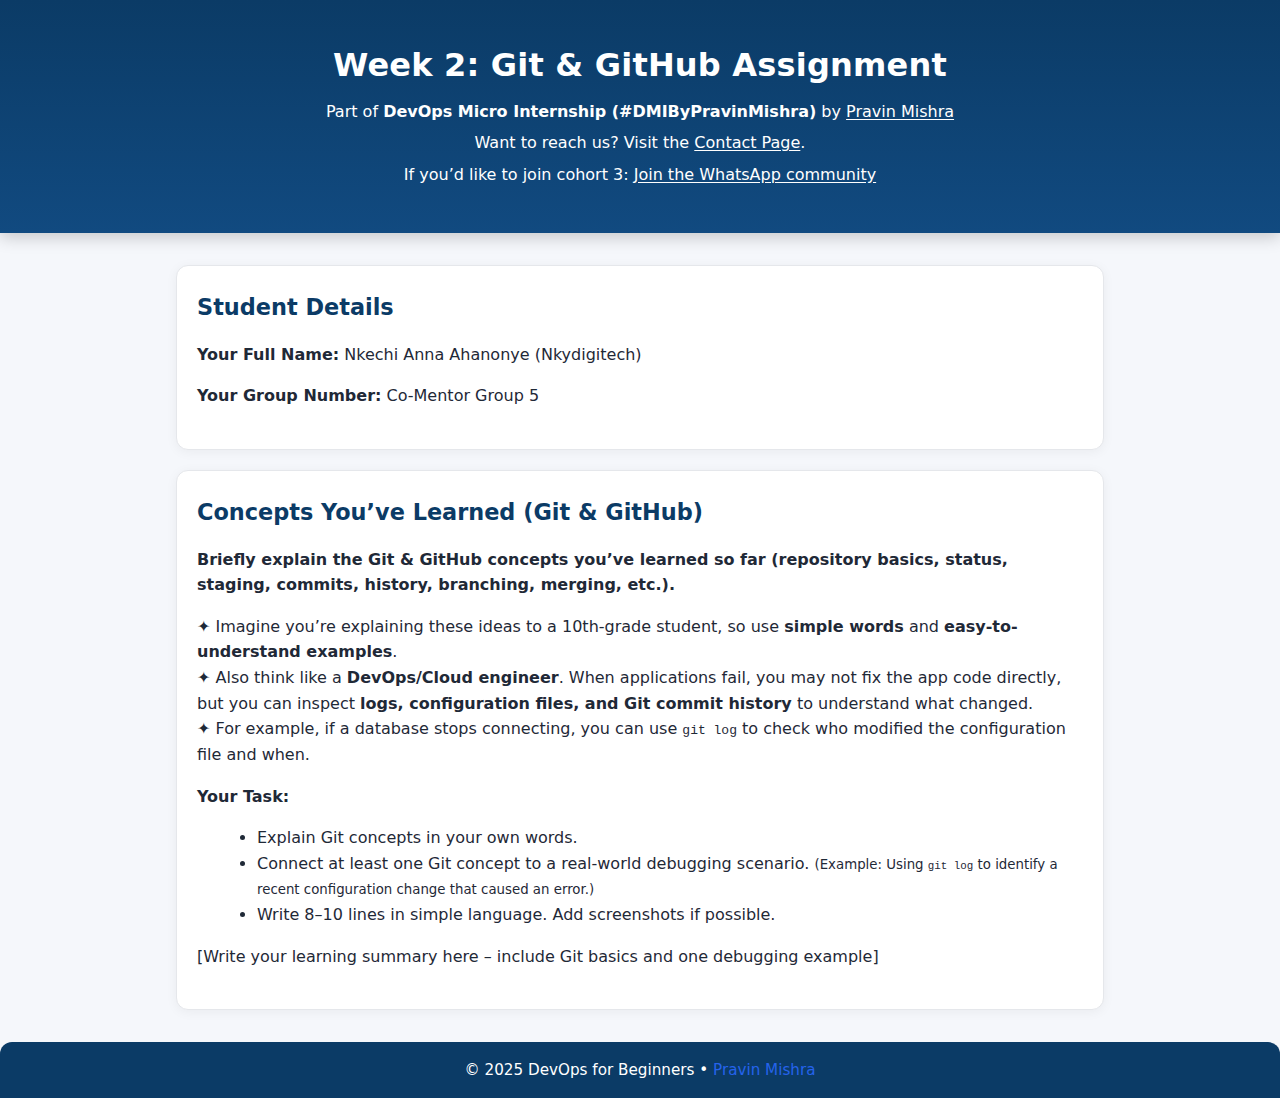
<file: index.html>
<!DOCTYPE html>
<html lang="en">
<head>
    <meta charset="UTF-8" />
    <meta name="viewport" content="width=device-width, initial-scale=1" />
    <title>Git Assignment – DevOps Micro Internship (#DMI)</title>
    <link rel="stylesheet" href="style.css" />
</head>

<body>
    <header class="site-header">
        <div class="header-inner">
            <h1>Week 2: Git & GitHub Assignment</h1>

            <p class="cohort-line">
                Part of <strong>DevOps Micro Internship (#DMIByPravinMishra)</strong> by
                <a href="https://www.linkedin.com/in/pravin-mishra-aws-trainer/" target="_blank">
                    Pravin Mishra
                </a>
            </p>

            <p class="playlist-line">
                Want to reach us? Visit the
                <a href="contact.html">Contact Page</a>.
            </p>

            <p class="playlist-line">
                If you’d like to join cohort 3:
                <a href="https://chat.whatsapp.com/LSQpMsW9suFAS54DKtLcgE" target="_blank">
                    Join the WhatsApp community
                </a>
            </p>
        </div>
    </header>

    <main class="container">

        <!-- Student Details -->
        <section class="card student-info" aria-labelledby="student-details">
            <h2 id="student-details">Student Details</h2>
            <p>
                <b>Your Full Name:</b>
                <span class="placeholder">Nkechi Anna Ahanonye (Nkydigitech)</span>
            </p>
            <p>
                <b>Your Group Number:</b>
                <span class="placeholder">Co-Mentor Group 5</span>
            </p>
        </section>

        <!-- Concepts Learned -->
        <section class="card instructions" aria-labelledby="learning-summary">
            <h2 id="learning-summary">Concepts You’ve Learned (Git & GitHub)</h2>

            <p>
                <b>
                    Briefly explain the Git & GitHub concepts you’ve learned so far
                    (repository basics, status, staging, commits, history, branching,
                    merging, etc.).
                </b>
            </p>

            <p>
                ✦ Imagine you’re explaining these ideas to a 10th-grade student, so use
                <b>simple words</b> and <b>easy-to-understand examples</b>.
                <br />
                ✦ Also think like a <b>DevOps/Cloud engineer</b>. When applications fail,
                you may not fix the app code directly, but you can inspect
                <b>logs, configuration files, and Git commit history</b> to understand
                what changed.
                <br />
                ✦ For example, if a database stops connecting, you can use
                <code>git log</code> to check who modified the configuration file and when.
            </p>

            <p><b>Your Task:</b></p>
            <ul>
                <li>Explain Git concepts in your own words.</li>
                <li>
                    Connect at least one Git concept to a real-world debugging scenario.
                    <small>
                        (Example: Using <code>git log</code> to identify a recent
                        configuration change that caused an error.)
                    </small>
                </li>
                <li>Write 8–10 lines in simple language. Add screenshots if possible.</li>
            </ul>

            <p class="placeholder">
                [Write your learning summary here – include Git basics and one
                debugging example]
            </p>
        </section>

    </main>

    <footer class="site-footer">
        © 2025 DevOps for Beginners •
        <a href="https://www.linkedin.com/in/pravin-mishra-aws-trainer/" target="_blank">
            Pravin Mishra
        </a>
    </footer>
</body>
</html>
</file>
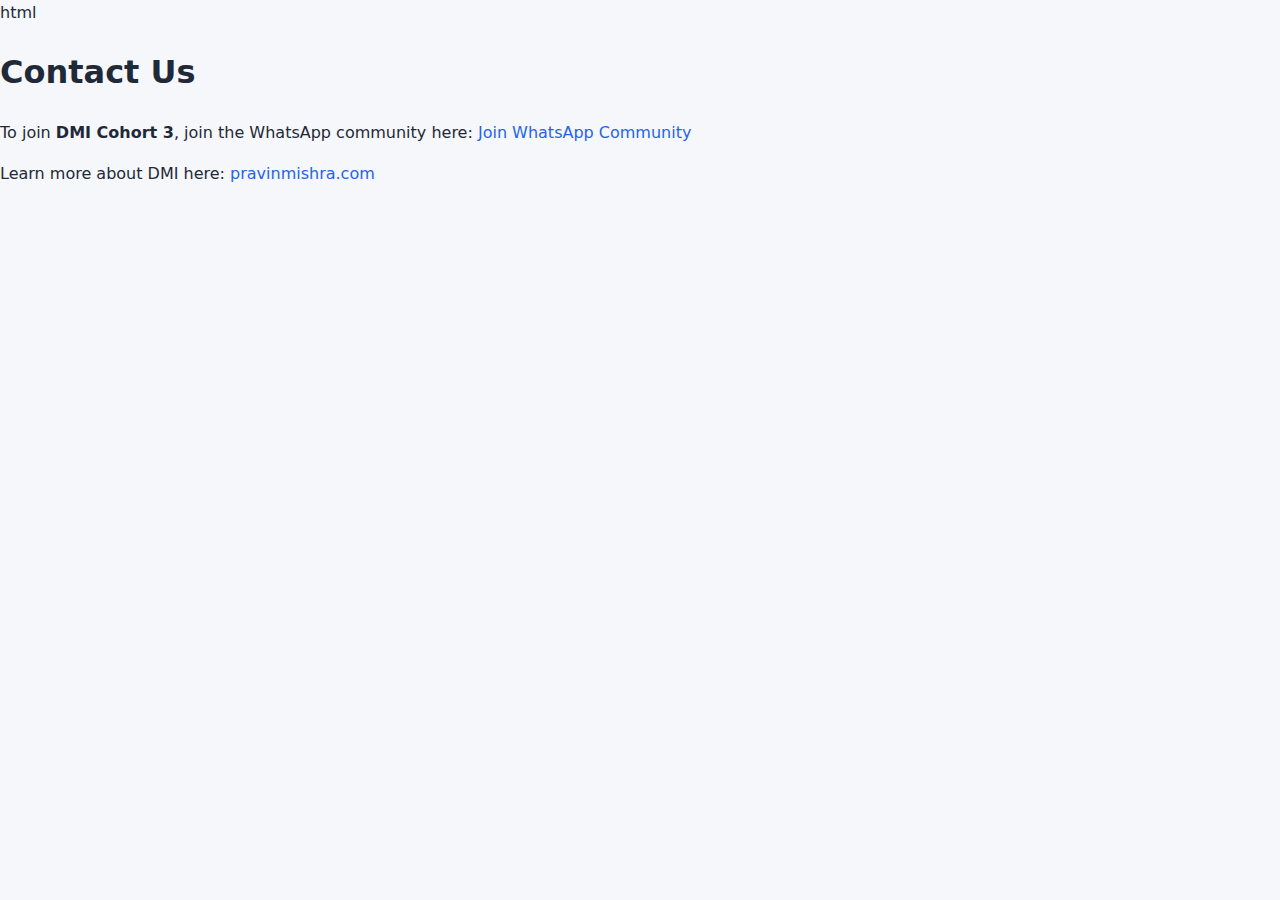
<file: contact.html>
html
<!doctype html>
<html lang="en">
<head>
  <meta charset="utf-8" />
  <meta name="viewport" content="width=device-width, initial-scale=1" />
  <title>Contact - CodeTrack</title>
  <link rel="stylesheet" href="style.css" />
</head>
<body>
  <h1>Contact Us</h1>
 
  <p>
    To join <strong>DMI Cohort 3</strong>, join the WhatsApp community here:
    <a
      href="https://chat.whatsapp.com/LSQpMsW9suFAS54DKtLcgE"
      target="_blank"
      rel="noopener noreferrer"
      aria-label="Join DMI Cohort 3 WhatsApp Community (opens in a new tab)"
    >
      Join WhatsApp Community
    </a>
  </p>
 
  <p>
    Learn more about DMI here:
    <a
      href="https://pravinmishra.com/"
      target="_blank"
      rel="noopener noreferrer"
      aria-label="Visit Pravin Mishra website (opens in a new tab)"
    >
      pravinmishra.com
    </a>
  </p>
</body>
</html>
</file>
<file: style.css>
/* ---------------------------
   Base
---------------------------- */
:root {
    --brand-900: #0b3b66;
    /* deep navy header for better contrast */
    --brand-700: #114a80;
    --ink: #1f2937;
    --muted: #6b7280;
    --paper: #ffffff;
    --bg: #f5f7fb;
    --border: #e5e7eb;
    --accent: #2563eb;
    /* link color */
    --accent-ink: #0b3b66;
    --ok: #22c55e;
}

*,
*::before,
*::after {
    box-sizing: border-box;
}

html,
body {
    height: 100%;
    margin: 0;
}

body {
    font-family: "Segoe UI", system-ui, -apple-system, Arial, sans-serif;
    color: var(--ink);
    background: var(--bg);
    line-height: 1.6;
    -webkit-font-smoothing: antialiased;
    text-rendering: optimizeLegibility;
}

/* ---------------------------
   Header
---------------------------- */
.site-header {
    background: linear-gradient(180deg, var(--brand-900), var(--brand-700));
    color: #fff;
    padding: 2.5rem 1rem;
    box-shadow: 0 4px 16px rgba(0, 0, 0, .2);
}

.header-inner {
    max-width: 960px;
    margin: 0 auto;
    text-align: center;
}

.site-header h1 {
    margin: 0 0 .5rem;
    font-size: clamp(1.6rem, 2.5vw, 2.2rem);
    letter-spacing: .2px;
}

.cohort-line,
.playlist-line {
    margin: .35rem 0;
}

.site-header a {
    color: #fff;
    text-decoration: underline;
    text-underline-offset: 2px;
}

/* Button style for playlist link */
.btn {
    display: inline-block;
    border-radius: 999px;
    padding: .55rem 1rem;
    font-weight: 600;
    text-decoration: none;
    border: 2px solid rgba(255, 255, 255, .85);
}

.btn-light {
    background: #ffffff;
    border-color: #ffffff;
    color: var(--accent-ink);
    text-decoration: none;
}

/* ---------------------------
   Layout
---------------------------- */
.container {
    max-width: 960px;
    margin: 2rem auto;
    padding: 0 1rem;
}

.card {
    background: var(--paper);
    border: 1px solid var(--border);
    border-radius: 12px;
    padding: 1.25rem 1.25rem 1.5rem;
    box-shadow: 0 2px 12px rgba(0, 0, 0, .05);
    margin-bottom: 1.25rem;
}

h2 {
    color: var(--brand-900);
    font-size: clamp(1.2rem, 2vw, 1.4rem);
    margin: .25rem 0 1rem;
}

/* ---------------------------
   Student form
---------------------------- */
.student-form {
    display: grid;
    gap: .85rem;
    grid-template-columns: 1fr 1fr;
}

.field {
    display: grid;
    gap: .35rem;
}

.field label {
    font-weight: 600;
}

.field input {
    border: 1px solid var(--border);
    border-radius: 10px;
    padding: .6rem .75rem;
    font-size: 1rem;
    background: #fff;
}

@media (max-width: 720px) {
    .student-form {
        grid-template-columns: 1fr;
    }
}

/* ---------------------------
   Notes / Answers
---------------------------- */
.notes-area,
.answer {
    width: 100%;
    border: 1px solid var(--border);
    border-radius: 10px;
    padding: .75rem .9rem;
    font-size: 0.98rem;
    background: #fff;
    resize: vertical;
}

.steps {
    margin: 0 0 .5rem 1rem;
    padding-left: 1rem;
}

.callout {
    background: #f0f6ff;
    border: 1px solid #dbeafe;
    border-radius: 10px;
    padding: .6rem .75rem;
    margin: .5rem 0 .5rem;
}

/* ---------------------------
   Lists / Links
---------------------------- */
ul {
    margin: .5rem 0 1rem 1.25rem;
}

a {
    color: var(--accent);
    text-decoration: none;
}

a:hover {
    text-decoration: underline;
}

/* ---------------------------
   Code Block (for blog outline)
---------------------------- */
.code-block {
    background: #0f172a;
    color: #e5e7eb;
    border-radius: 10px;
    padding: 1rem;
    overflow-x: auto;
    font-family: ui-monospace, SFMono-Regular, Menlo, Consolas, "Liberation Mono", monospace;
    font-size: .9rem;
    line-height: 1.5;
}

/* ---------------------------
   Helpers
---------------------------- */
.muted {
    color: var(--muted);
    font-size: .95rem;
}

/* ---------------------------
   Footer
---------------------------- */
.site-footer {
    text-align: center;
    margin: 2rem auto 0;
    padding: 1rem;
    background: var(--brand-900);
    color: #fff;
    font-size: .95rem;
    border-top-left-radius: 12px;
    border-top-right-radius: 12px;
}
</file>
